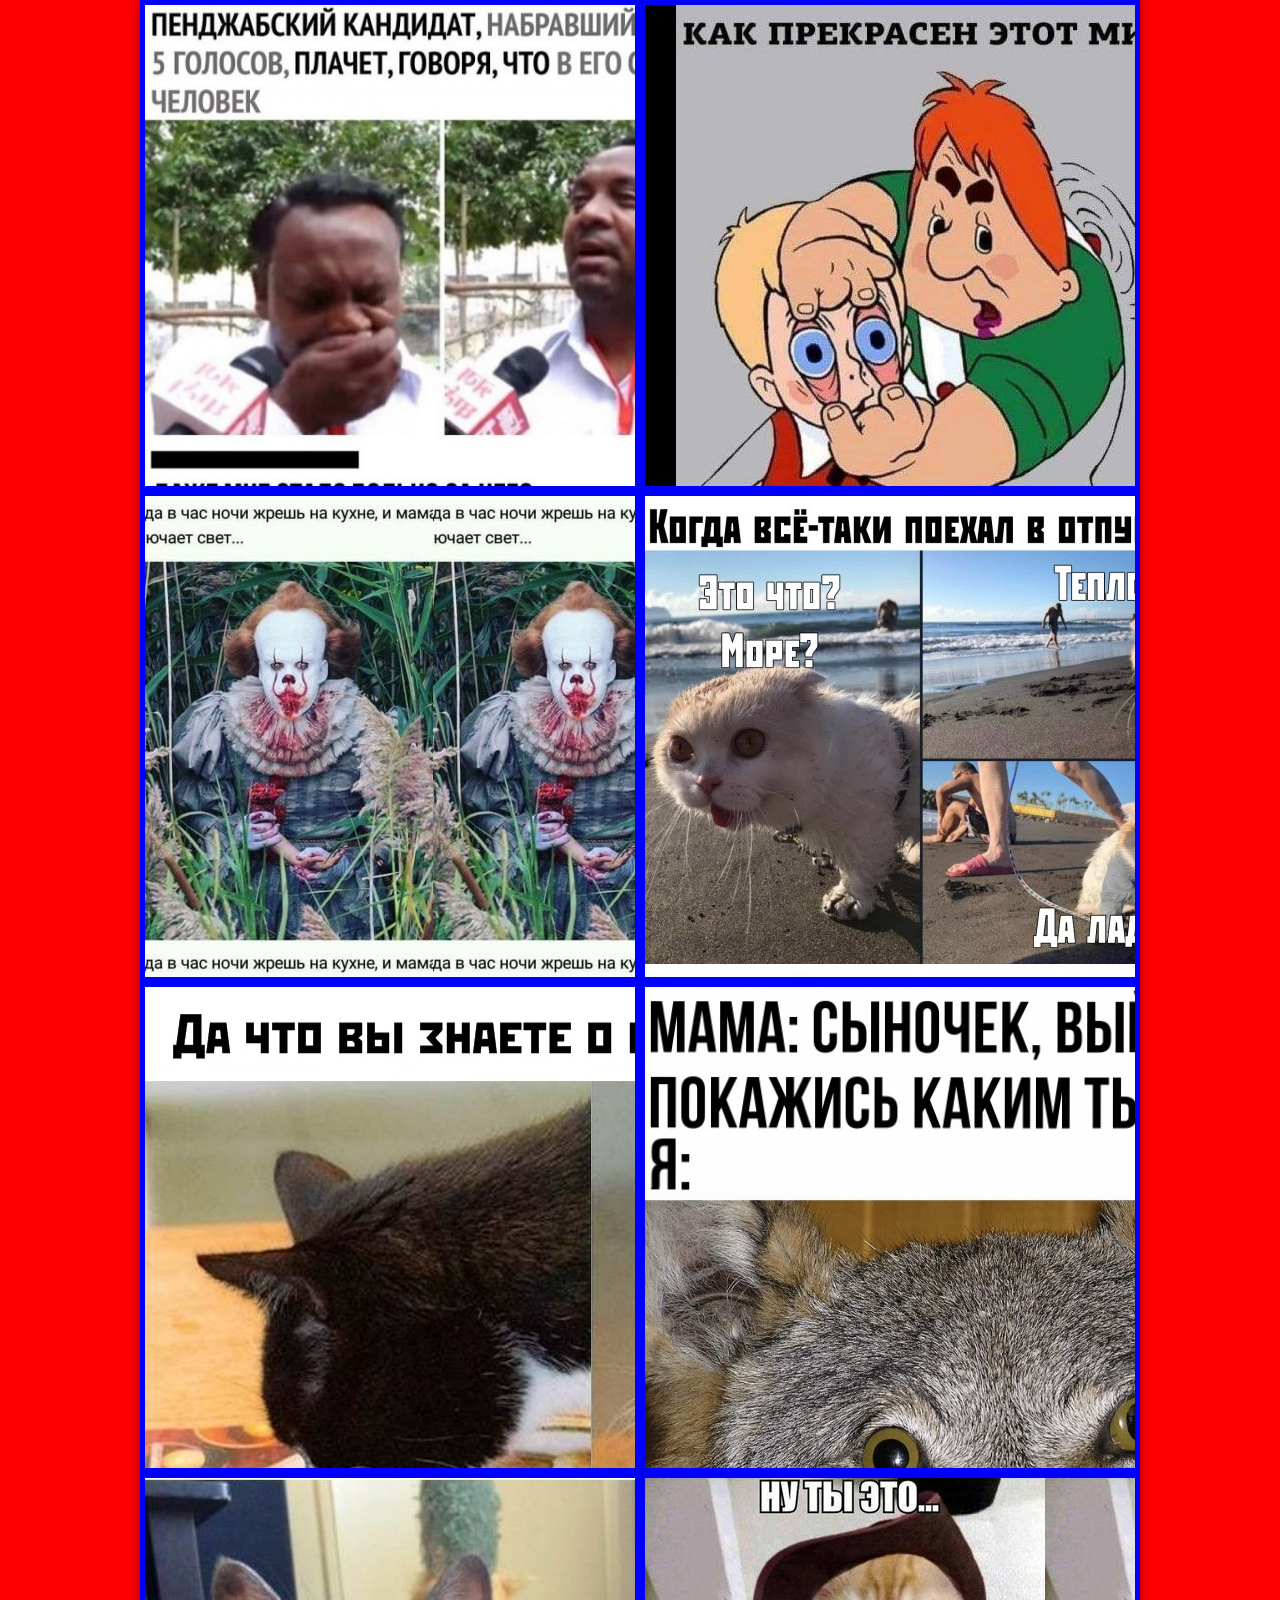
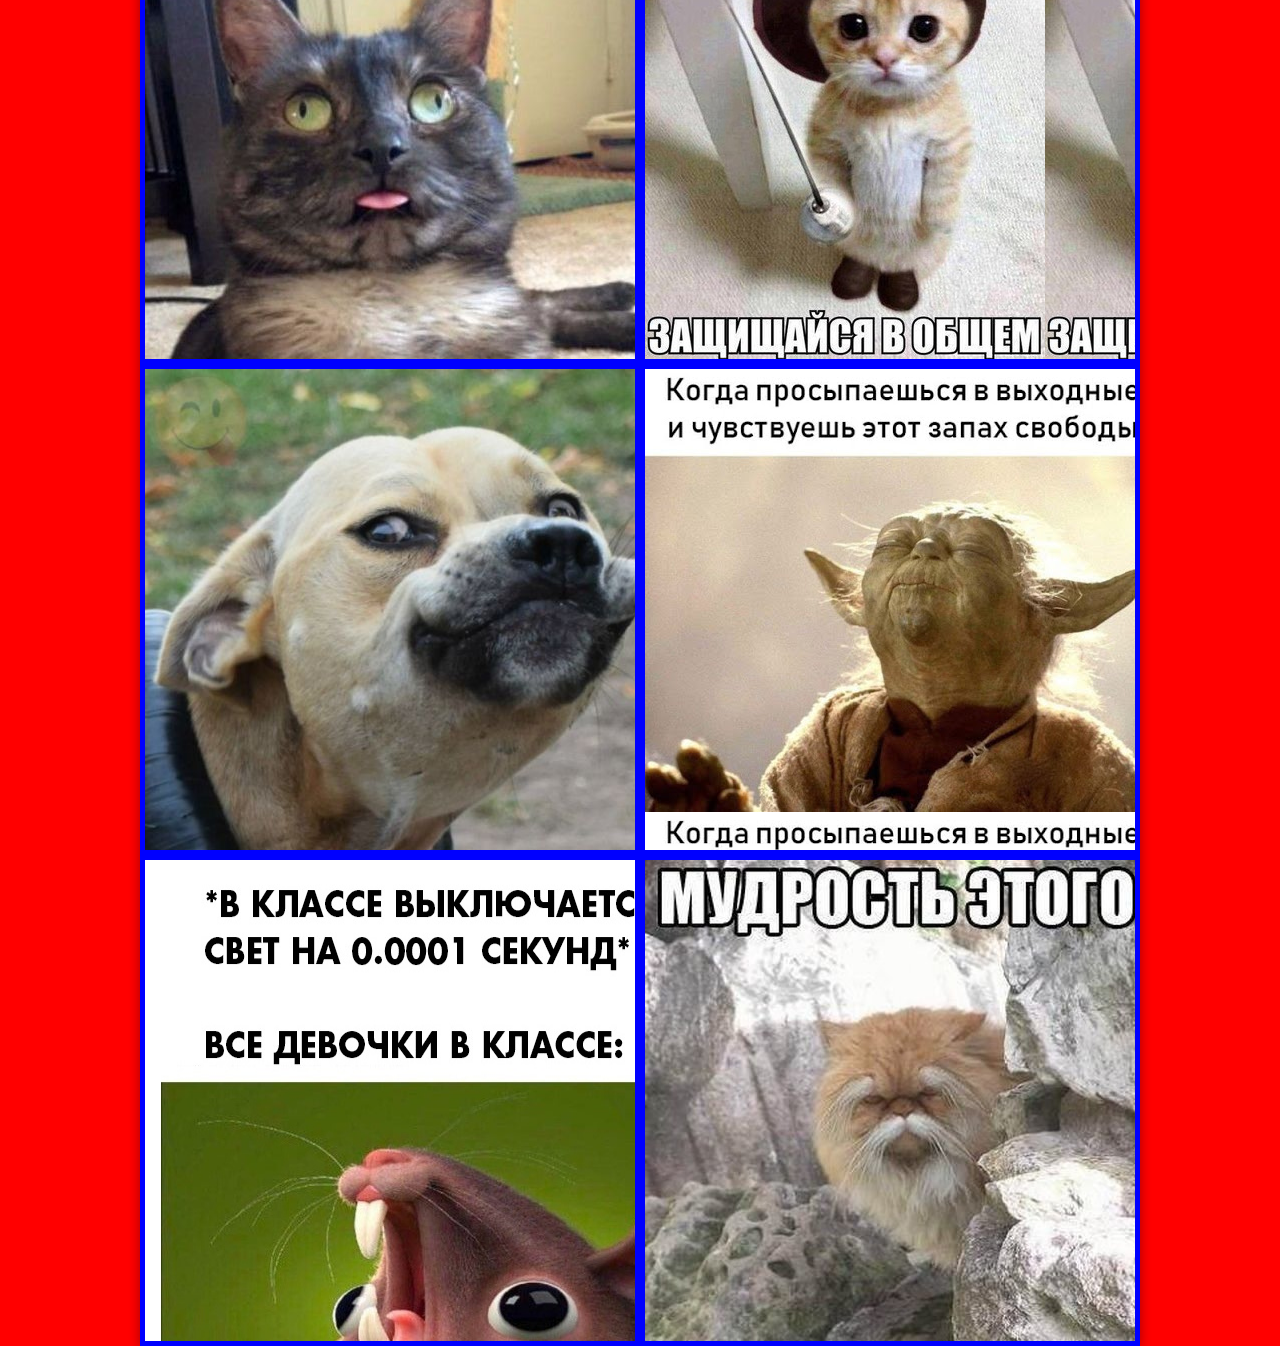
<file: Галерея/index.html>
<!DOCTYPE html>
<html lang="en">
<head>
	<meta charset="UTF-8">
	<title>Галерея</title>
	<link rel="stylesheet" href="css/main.css">
</head>
<body>
	<main class="main">
		<a href="img/кар.1.jpg" class="img-link" target="_blank" title="Чернокожий кондидат"> <div class="icon" style="background: url(img/кар.1.jpg)"></div></a>
		<a href="img/кар.2.jpg" class="img-link" target="_blank" title="Карлсон"> <div class="icon" style="background: url(img/кар.2.jpg)"></div></a> 
		<a href="img/кар.3.jpg" class="img-link" target="_blank" title="Холодильник"> <div class="icon" style="background: url(img/кар.3.jpg)"></div></a>
		<a href="img/кар.4.jpg" class="img-link" target="_blank" title="Отдых"> <div class="icon" style="background: url(img/кар.4.jpg)"></div></a> 
		<a href="img/кар.6.jpg" class="img-link" target="_blank" title="Разочарование"><div class="icon" style="background: url(img/кар.6.jpg)"></div></a>
		<a href="img/кар.7.jpg" class="img-link" target="_blank" title="'Красавчик'"><div class="icon" style="background: url(img/кар.7.jpg)"></div></a> 
		<a href="img/кар.8.jpg" class="img-link" target="_blank" title="Сигнал Потерян"> <div class="icon" style="background: url(img/кар.8.jpg)"></div></a>
		<a href="img/кар.9.jpg" class="img-link" target="_blank" title="Мушкетёр"><div class="icon" style="background: url(img/кар.9.jpg)"></div></a> 
		<a href="img/кар.10.jpg" class="img-link" target="_blank" title="Конфеты"> <div class="icon" style="background: url(img/кар.10.jpg)"></div></a>
		<a href="img/кар.11.jpg" class="img-link" target="_blank" title="Выходные"><div class="icon"style="background: url(img/кар.11.jpg)"></div></a>
		<a href="img/кар.12.jpg" class="img-link" target="_blank" title="Свет Погас"><div class="icon" style="background: url(img/кар.12.jpg)"></div></a>
		<a href="img/кар.13.jpg" class="img-link" target="_blank" title="Мудрость"><div class="icon" style="background: url(img/кар.13.jpg)"></div></a>
	</main>
</body>
</html>
</file>
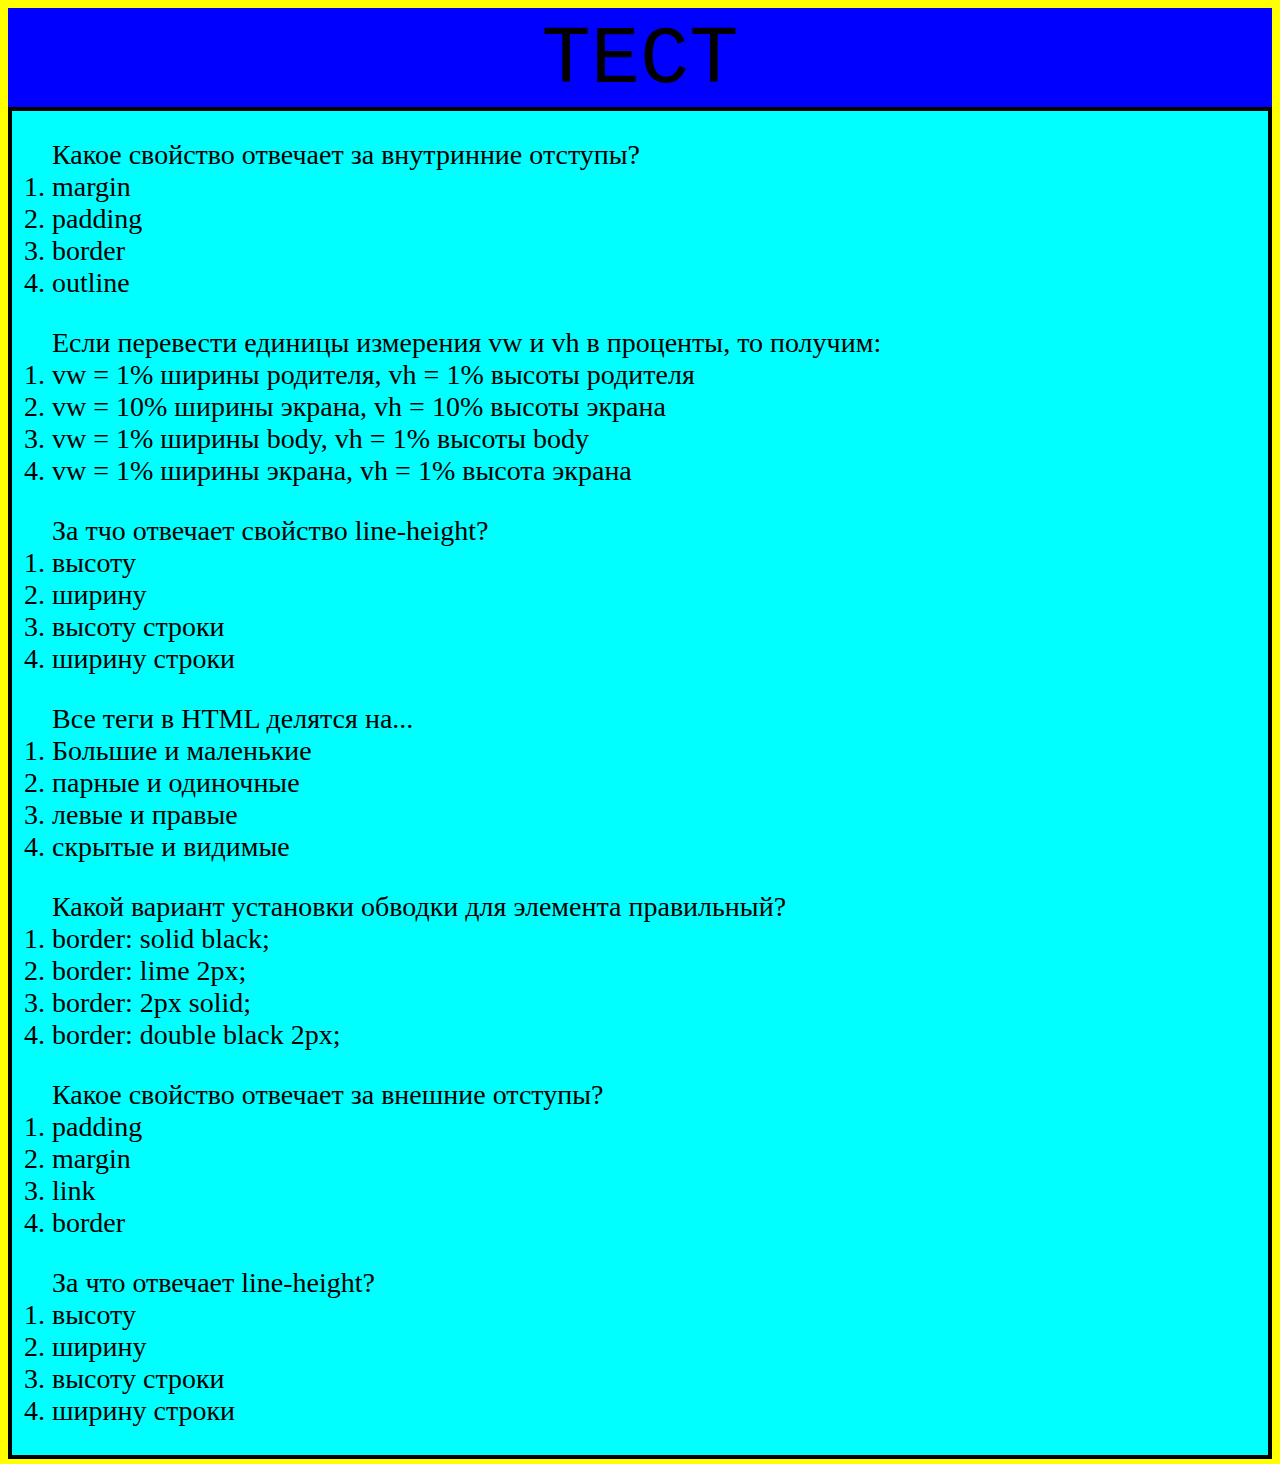
<file: Викторина/Viktorina.html>
<!DOCTYPE html>
<html lang="en">
<head>
    <meta charset="UTF-8">
    <title>тест</title>
    <style>
        main {
            background: aqua;
            margin: auto;
            border: solid black 4px;
            margin: center;
            font-size: 28px;

        }
        body {
            background: yellow;
        }
        header {
            background: blue;
            font-size: 82px;
            margin: auto;

        }
        input {
            height: 45px;
            width: 500px;
            font-size: 32px;
            background: red;
        }
    </style>
</head>
<body>
    <header align="center"><tt>ТЕСТ</tt></header>
    <main>
        <ol>Какое свойство отвечает за внутринние отступы?
            <li>margin</li>
            <li>padding</li>
            <li>border</li>
            <li>outline</li>
        </ol>
        <ol>Если перевести единицы измерения vw и vh в проценты, то получим:
            <li>vw = 1% ширины родителя, vh = 1% высоты родителя</li>
            <li>vw = 10% ширины экрана, vh = 10% высоты экрана</li>
            <li> vw = 1% ширины body, vh = 1% высоты body</li>
            <li>vw = 1% ширины экрана, vh = 1% высота экрана</li>
        </ol>
        <ol>За тчо отвечает свойство line-height?
            <li>высоту</li>
            <li>ширину</li>
            <li>высоту строки</li>
            <li>ширину строки</li>
        </ol>
        <ol>Все теги в HTML делятся на...
            <li>Большие и маленькие</li>
            <li>парные и одиночные</li>
            <li>левые и правые</li>
            <li>скрытые и видимые</li>
        </ol>
        <ol>Какой вариант установки обводки для элемента правильный?
            <li>border: solid black;</li>
            <li>border: lime 2px;</li>
            <li>border: 2px solid;</li>
            <li>border: double black 2px;</li>
        </ol>
        <ol>Какое свойство отвечает за внешние отступы?
            <li>padding</li>
            <li>margin</li>
            <li>link</li>
            <li>border</li>
        </ol>
        <ol>За что отвечает line-height?
            <li>высоту</li>
            <li>ширину</li>
            <li>высоту строки</li>
            <li>ширину строки</li>
        </ol>
    </main>
</body>
</html>
</file>
<file: Галерея/css/main.css>
* {
	padding: 0;
	margin: 0;
	/*Правило вычеслений размеров элемента:по границе элемента*/
	box-sizing: border-box;
	-moz-box-sizing:border-box;
	-webkit-box-sizing: border-box;
}
body {
	background-color: red;
}
main {
	background-color: blue;
	width: 90%;
	max-width: 1000px;
	margin: auto;
	display: flex;
	/*Переносы (если не вмещаются)*/
	flex-wrap: wrap;
	/*Первые два числа-смещение по х и у ,3-е число размытие*/
	/*толщина тени и её цвет*/
	box-shadow: 0 0 10px 1px rgba(0, 0, 0, 0.3);
} 
.icon{
	width: 100%;
	height: 100%;
	background-position: center;
	background-size: cover;
}
.img-link{
	display: block;
	max-width: 500px;
	max-height: 490px;
	width: calc(50% - 10px);
	height: calc(95vh / 16*9);
	margin: 5px;
}
.img-link:hover{
	/*Плавность анимации*/
	transition: 1.5s;
	/*Размытие*/
	/*filter: blur(4px);
	/*Яркость*/
	/*filter: brightness(200%);
	/*Контрастность*/
	/*filter: contrast(50%);
	/*Отбрасывание тени*/
	/*filter: drop-shadow(30px 30px 10px green);
	/*Перевод в чёрно-белое*/
	/*filter: grayscale(150%);
	/*Меняет цвета изображения в зависимости от цветового круга*/
	/*filter: hue-rotate(340deg);
	/*Делает негатив изображения (инвертирует)*/
	/*filter: invert(500);
	/*Насыщенность цветов*/
	/*filter: saturate(150%);
	/*Сепия(эффект старины)*/
	/*filter: sepia(150);*/
	/*Масштаб*/
	/*transform: scale(1.2);
	/*Поворот*/
	/*transform: rotate(-15deg)*/
	/*Перенос*/
	/*transform: translate(-200px, -100px)*/
	transform: scale(0.5) rotate(-15deg);
	filter: drop-shadow(30px 30px 10px green) brightness(165%)  contrast(50%)
}
</file>
